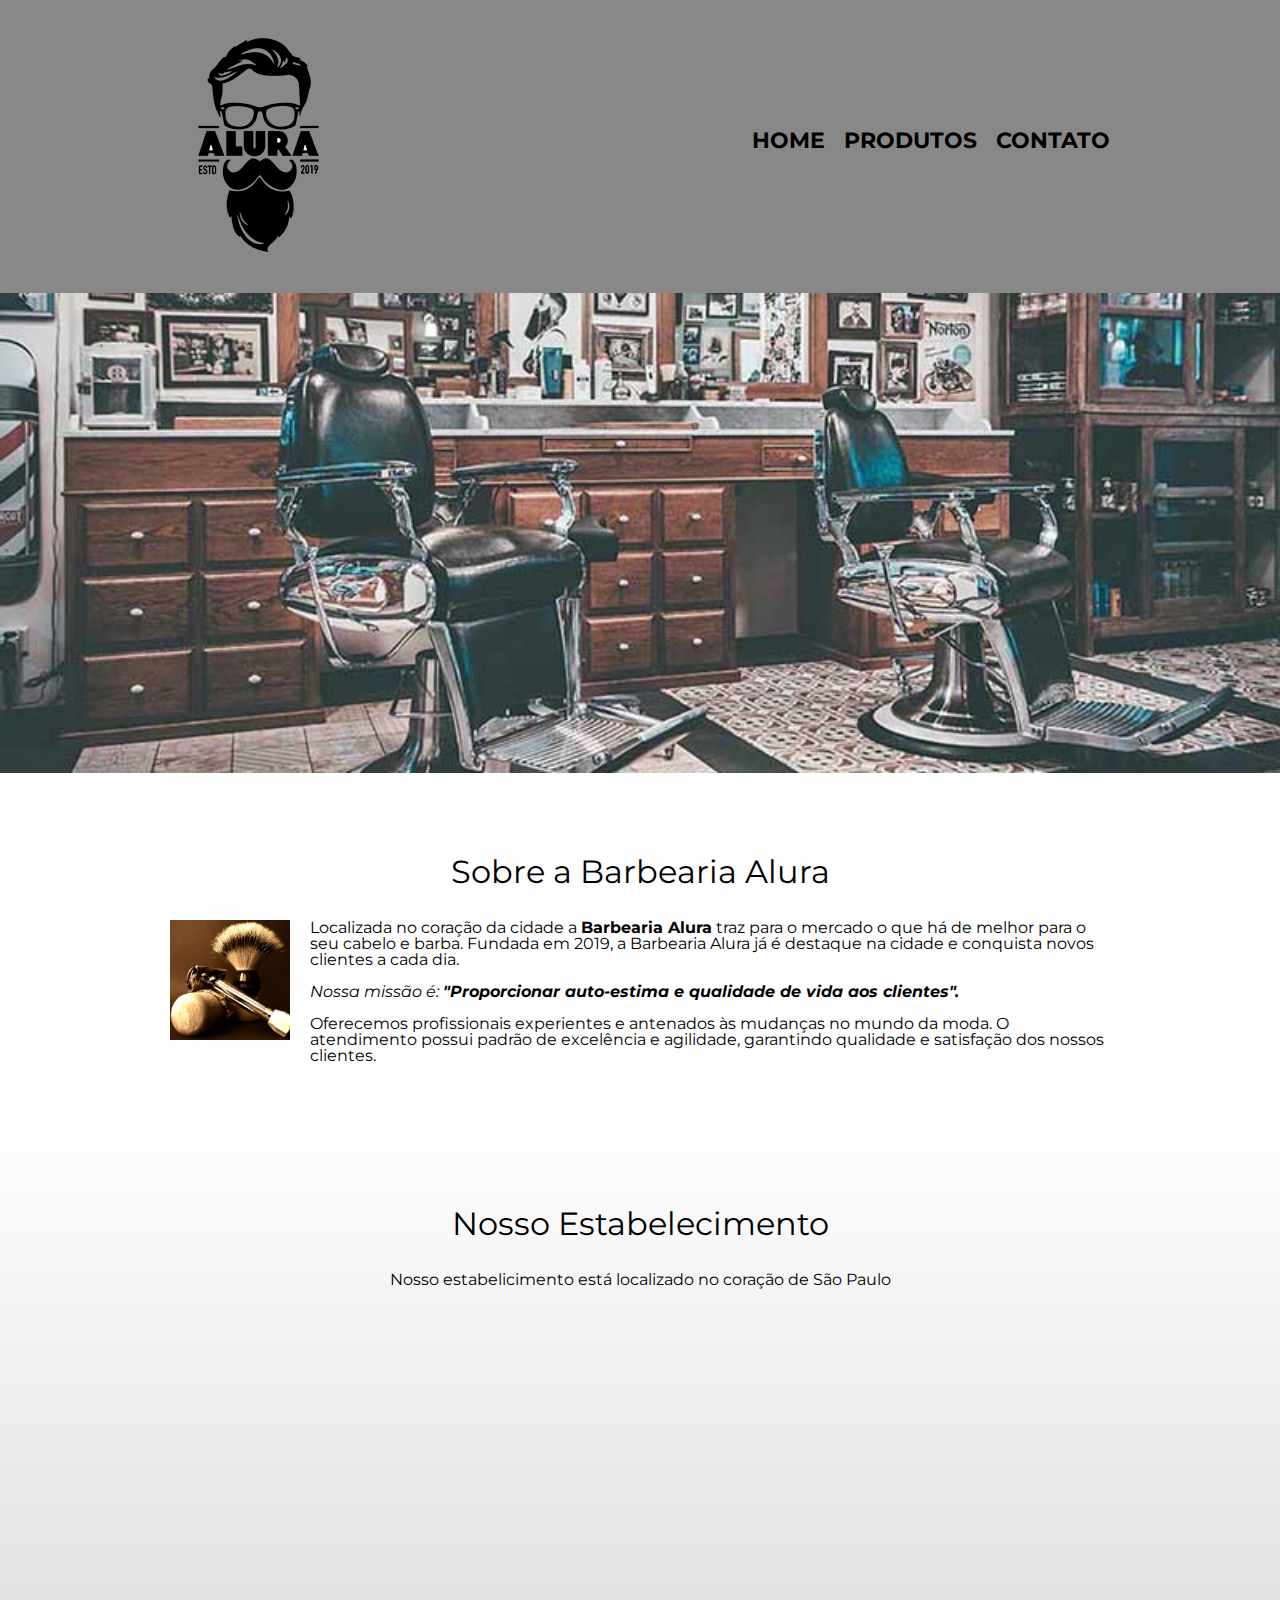
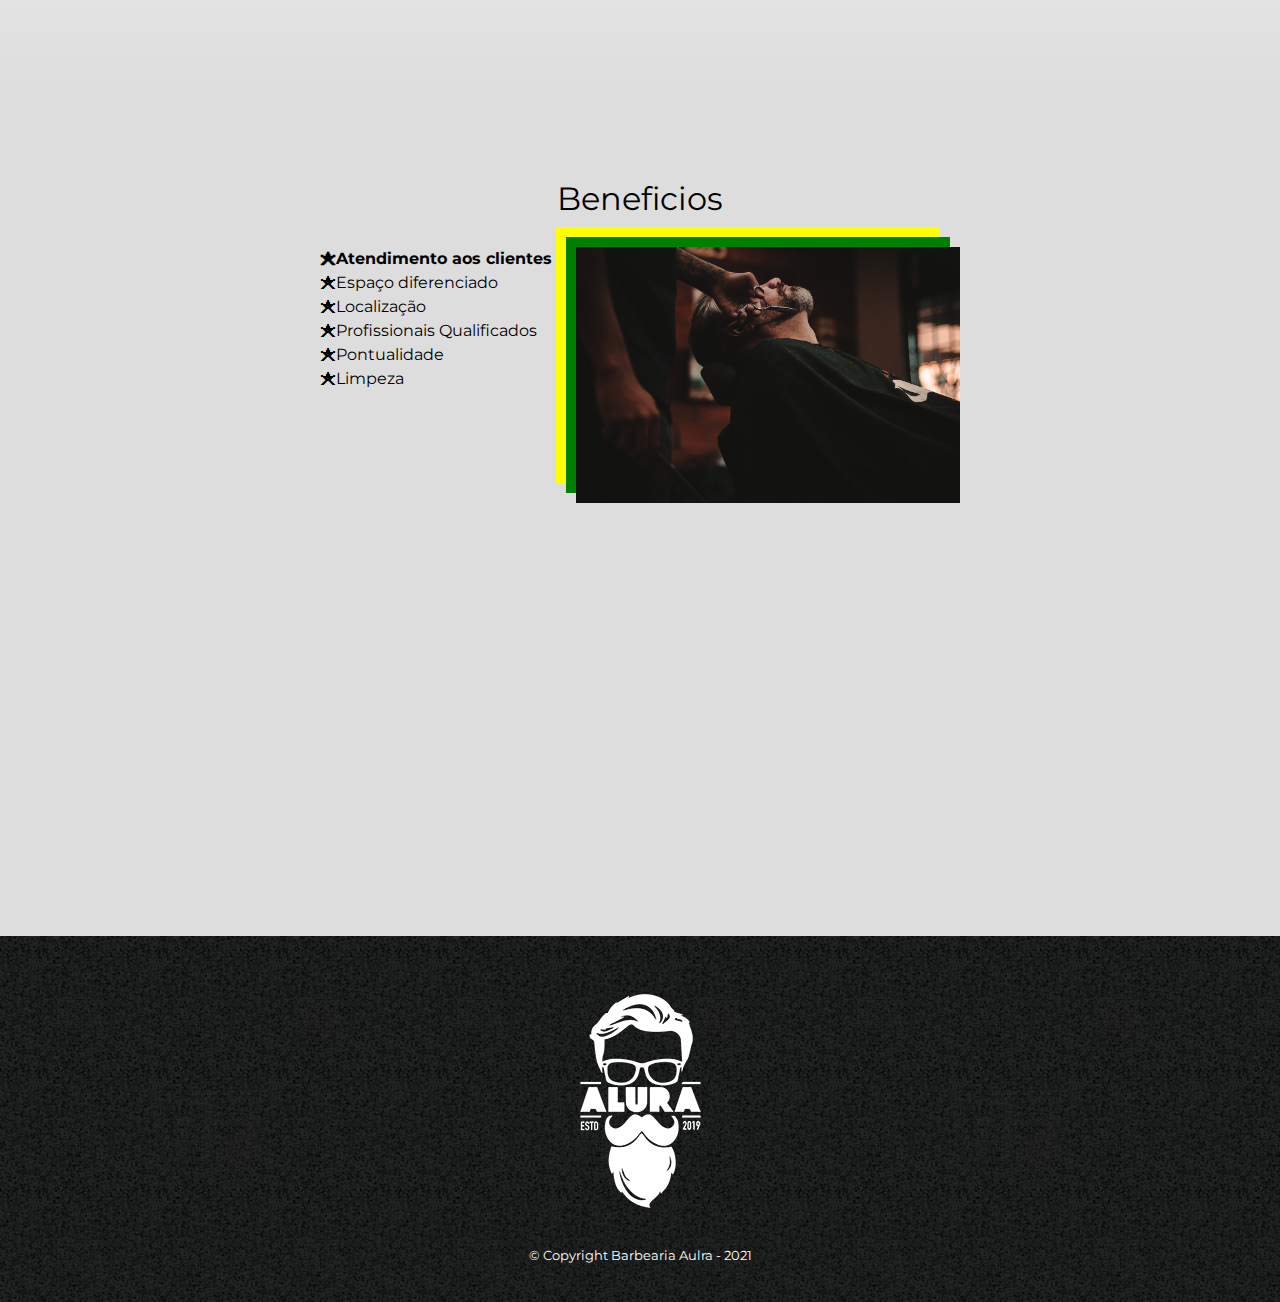
<file: index.html>
<!DOCTYPE html>
<html lang="pt-br">
    <head>
        <meta charset="UTF-8">
        <meta name="viewport" content="width=device-width">
        <title>Barbearia Alura</title>

        <link rel="stylesheet" href="css/reset.css">
        <link rel="stylesheet" href="css/style.css">
        <link rel="stylesheet" href="https://fonts.googleapis.com/css?family=Montserrat&display=swap">
        <!--<link rel="stylesheet" href="css/style-home.css">
        -->
    </head>
    <body>
        <header>
            <div class="caixa">
                <h1><img src="imagens/logo.png"></h1>
                <nav>
                    <ul>
                        <li><a href="index.html">Home</a></li>
                        <li><a href="produtos.html">Produtos</a></li>
                        <li><a href="contato.html">Contato</a></li>
                    </ul>
                </nav>
            </div>
        </header>

        <img class="banner" src="imagens/banner.jpg">

        <main>
            <section class="principal">
                <h2 class="titulo-principal">Sobre a Barbearia Alura</h2>

                <img class="utensilios" src="imagens/utensilios.jpg" alt="Utensilios de um barbeiro.">

                <p>Localizada no coração da cidade a <strong>Barbearia Alura</strong> traz para o mercado o que 
                    há de melhor para o seu cabelo e barba. Fundada em 2019, a Barbearia Alura 
                    já é destaque na cidade e conquista novos clientes a cada dia.</p>

                <p id="missao"><em>Nossa missão é: <strong>"Proporcionar auto-estima e qualidade de vida aos clientes".</strong></em></p>

                <p>Oferecemos profissionais experientes e antenados às mudanças no mundo da moda. 
                    O atendimento possui padrão de excelência e agilidade, garantindo qualidade e 
                    satisfação dos nossos clientes.</p>
            </section>

            <section class="mapa">
                <h3 class="titulo-principal">Nosso Estabelecimento</h3>
                <p>Nosso estabelicimento está localizado no coração de São Paulo</p>
                <div class="mapa-conteudo">
                    <iframe src="https://www.google.com/maps/embed?pb=!1m18!1m12!1m3!1d234012.7014855587!2d-46.772540383593764!3d-23.588244300000003!2m3!1f0!2f0!3f0!3m2!1i1024!2i768!4f13.1!3m3!1m2!1s0x94ce5a2b2ed7f3a1%3A0xab35da2f5ca62674!2sCaelum%20-%20Escola%20de%20Tecnologia!5e0!3m2!1spt-BR!2sbr!4v1616949403593!5m2!1spt-BR!2sbr" 
                    width="100%" height="300" style="border:0;" allowfullscreen="" loading="lazy"></iframe>
                </div>
            </section>

            <section class="beneficios">
                <h3 class="titulo-principal">Beneficios</h3>
                <div class="conteudo-beneficios">
                    <ul class="lista-beneficios">
                        <li class="itens">Atendimento aos clientes</li>
                        <li class="itens">Espaço diferenciado</li>
                        <li class="itens">Localização</li>
                        <li class="itens">Profissionais Qualificados</li>
                        <li class="itens">Pontualidade</li>
                        <li class="itens">Limpeza</li>
                    </ul><img class="imagem-beneficios" src="imagens/beneficios.jpg">
                </div>
                <div class="video">
                    <iframe width="100%" height="315" src="https://www.youtube.com/embed/wcVVXUV0YUY" 
                    frameborder="0" allow="accelerometer; autoplay; encrypted-media; gyroscope; picture-in-picture" 
                    allowfullscreen></iframe>
                </div>                
            </section>
        </main>

        <footer>
            <img src="imagens/logo-branco.png">
            <p class="copyright">&copy; Copyright Barbearia Aulra - 2021</p>
        </footer>
    </body>
</html>
</file>
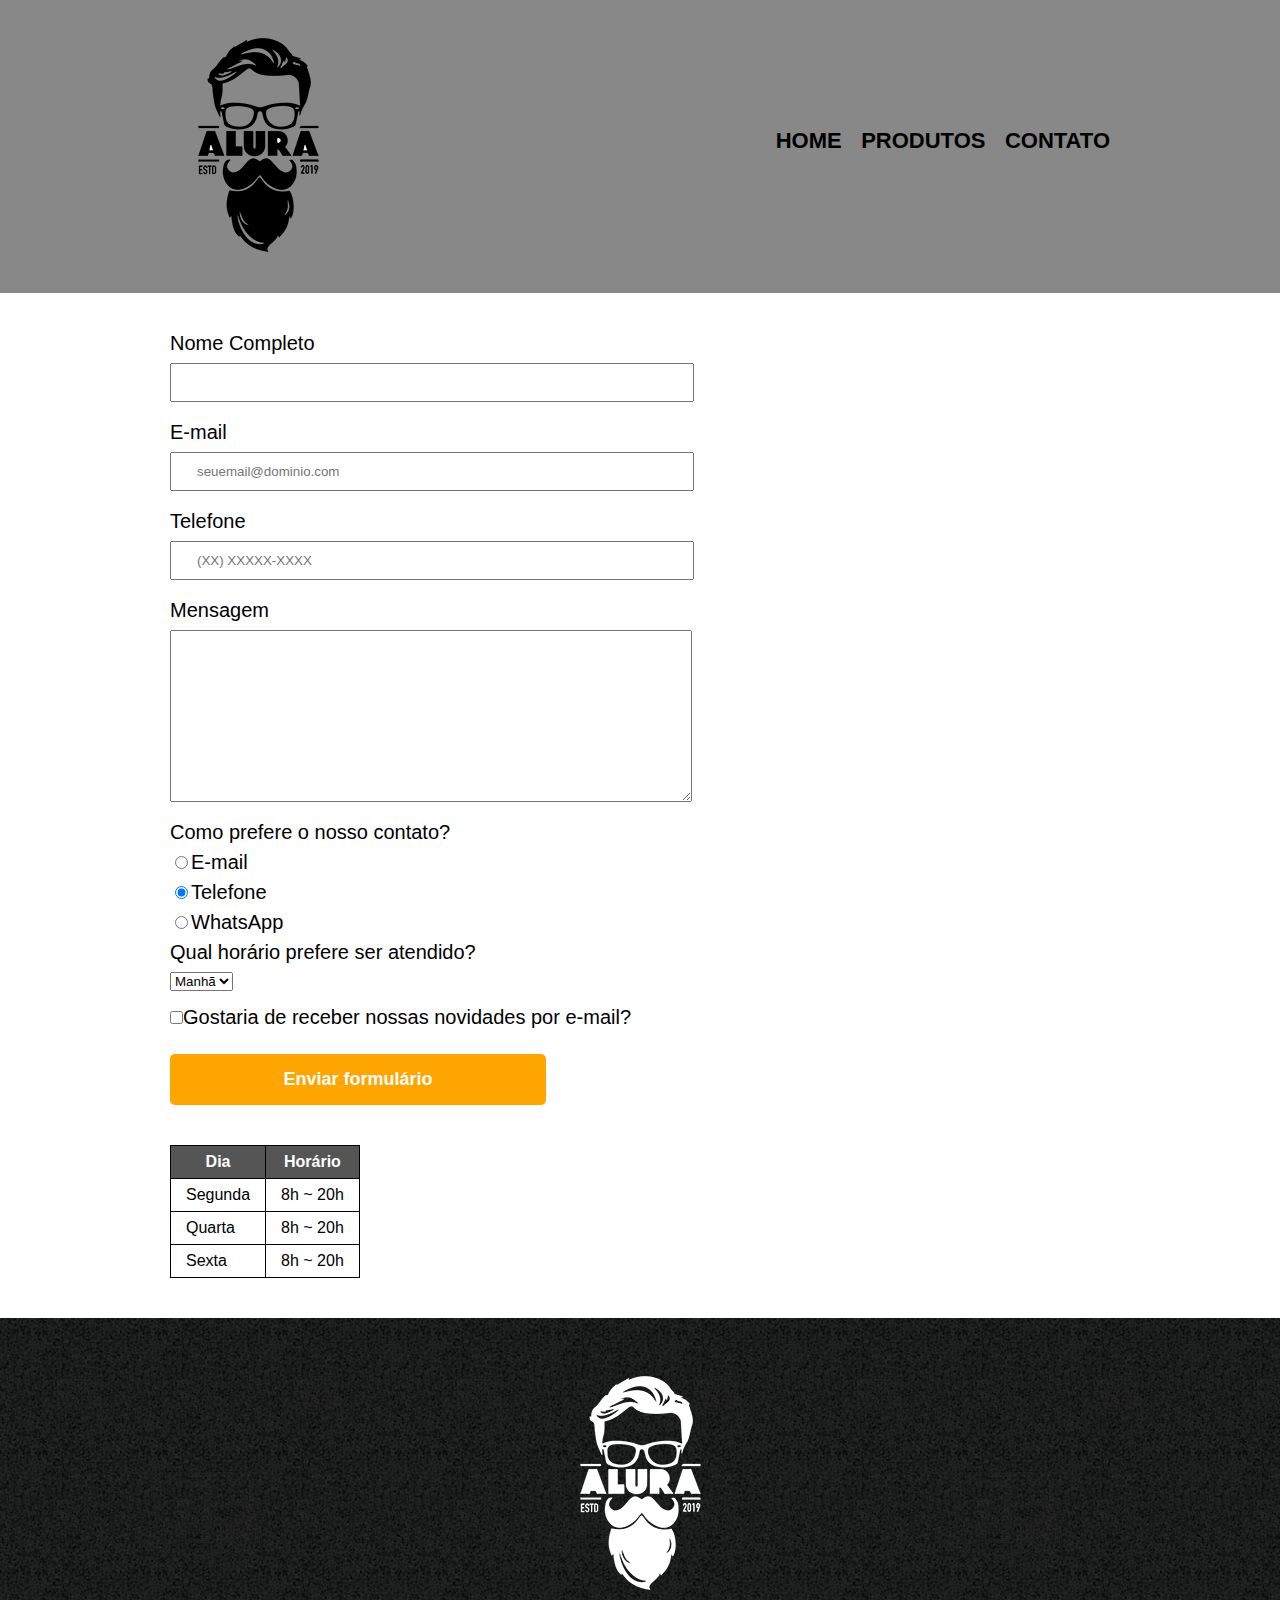
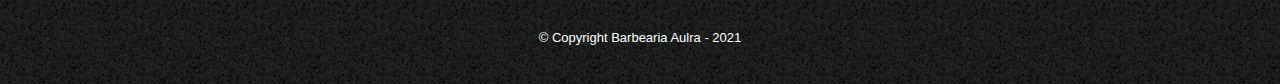
<file: contato.html>
<!DOCTYPE html>
<html lang="pt-br">
    <head>
        <meta charset="UTF-8">
        <title>Contato - Barbearia Alura</title>
        <link rel="stylesheet" href="css/reset.css">
        <link rel="stylesheet" href="css/style.css">
        <link rel="stylesheet" href="css/style-contato.css">
    </head>
    <body>
        <header>
            <div class="caixa">
                <h1><img src="imagens/logo.png" alt="Logo Barbearia Alura"></h1>
                <nav>
                    <ul>
                        <li><a href="index.html">Home</a></li>
                        <li><a href="produtos.html">Produtos</a></li>
                        <li><a href="contato.html">Contato</a></li>
                    </ul>
                </nav>
            </div>
        </header>
        
        <main>
            <form>
                <label for="nomecompleto">Nome Completo</label>
                <input type="text" id="nomecompleto" class="input-padrao" required>

                <label for="email">E-mail</label>
                <input type="email" id="email" class="input-padrao" required placeholder="seuemail@dominio.com">

                <label for="telefone">Telefone</label>
                <input type="tel" id="telefone" class="input-padrao" required placeholder="(XX) XXXXX-XXXX">

                <label for="mensagem">Mensagem</label>
                <textarea id="mensagem" cols="70" rows="10" class="input-padrao" required></textarea>
                
                <fieldset>
                    <legend>Como prefere o nosso contato?</legend>
                    <label for="radioemail"><input type="radio" name="contato" value="email" id="radioemail">E-mail</label>
                    

                    <label for="radiotelefone"><input type="radio" name="contato" value="telefone" id="radiotelefone" checked>Telefone</label>
                    

                    <label for="radiowhatsapp"><input type="radio" name="contato" value="whatsapp" id="radiowhatsapp">WhatsApp</label>
                </fieldset>

                <fieldset>
                    <legend>Qual horário prefere ser atendido?</legend>
                    <select name="" id="">
                        <option value="">Manhã</option>
                        <option value="">Tarde</option>
                        <option value="">Noite</option>
                    </select>
                </fieldset>
                <label><input class="checkbox" type="checkbox">Gostaria de receber nossas novidades por e-mail?</label>

                <input type="submit" value="Enviar formulário" class="enviar">
            </form>

            <table>
                <thead>
                    <tr>
                        <th>Dia</th>
                        <th>Horário</th>
                    </tr>
                </thead>
                <tbody>
                    <tr>
                        <td>Segunda</td>
                        <td>8h ~ 20h</td>
                    </tr>
                    <tr>
                        <td>Quarta</td>
                        <td>8h ~ 20h</td>
                    </tr>
                    <tr>
                        <td>Sexta</td>
                        <td>8h ~ 20h</td>
                    </tr>
                </tbody>
            </table>
        </main>
        
        <footer>
            <img src="imagens/logo-branco.png" alt="Logo Barbearia Alura">
            <p class="copyright">&copy; Copyright Barbearia Aulra - 2021</p>
        </footer>
    </body>
</html>
</file>
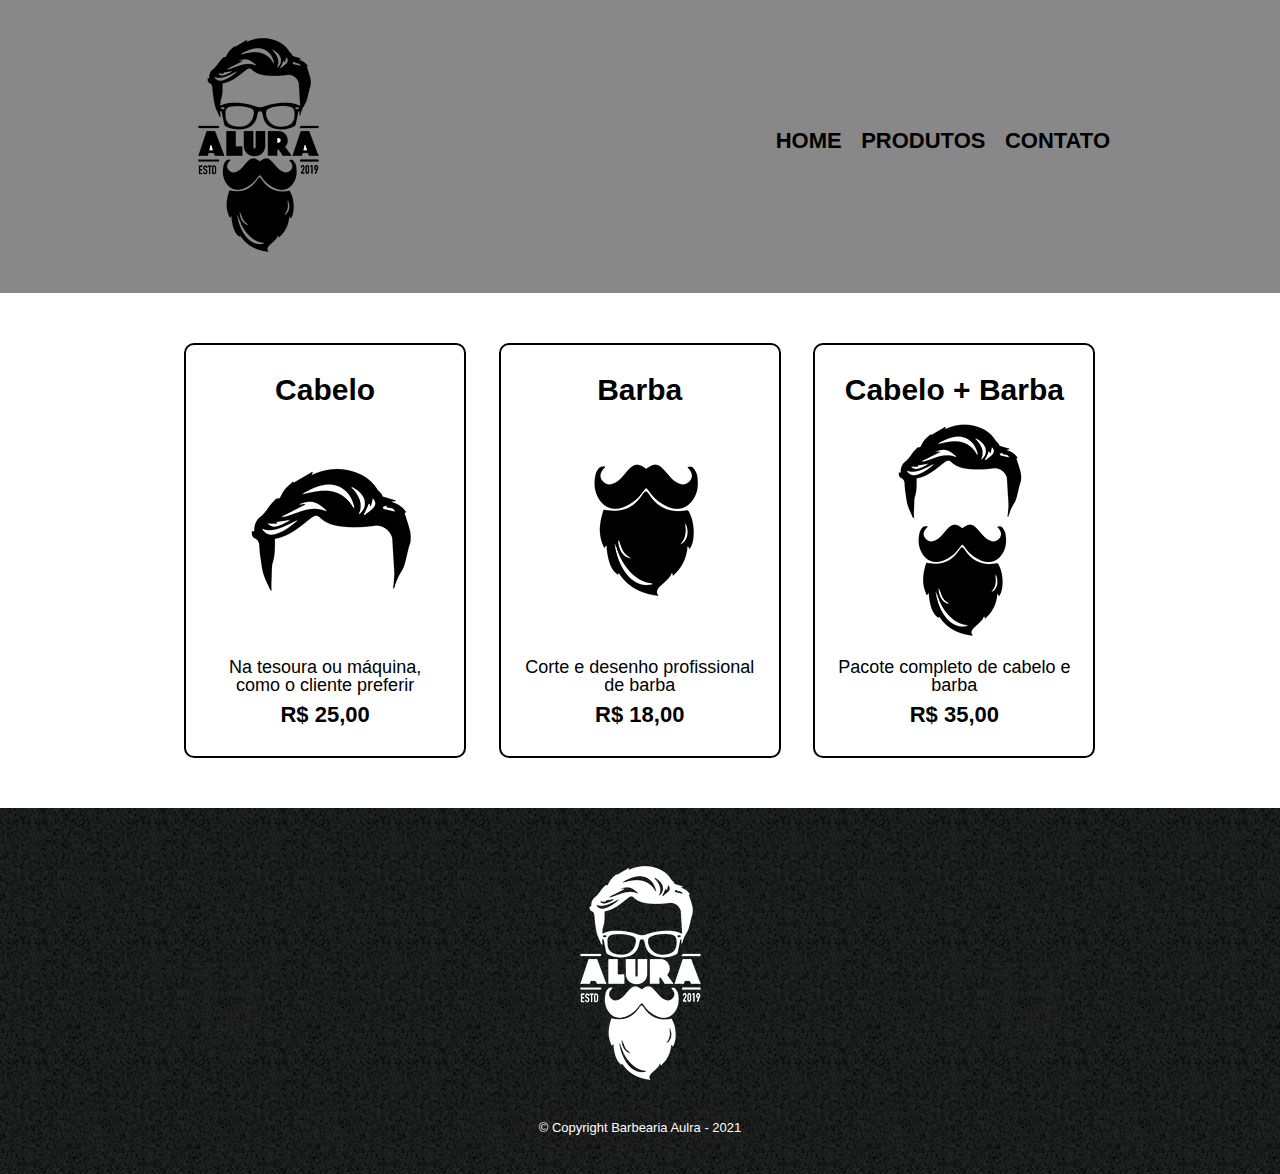
<file: produtos.html>
<!DOCTYPE html>
<html lang="pt-br">
    <head>
        <meta charset="UTF-8">
        <title>Produtos - Barbearia Alura</title>
        <link rel="stylesheet" href="css/reset.css">
        <link rel="stylesheet" href="css/style.css">
    </head>
    <body>
        <header>
            <div class="caixa">
                <h1><img src="imagens/logo.png"></h1>
                <nav>
                    <ul>
                        <li><a href="index.html">Home</a></li>
                        <li><a href="produtos.html">Produtos</a></li>
                        <li><a href="contato.html">Contato</a></li>
                    </ul>
                </nav>
            </div>
        </header>

        <main>
            <ul class="produtos">
                <li>
                    <h2>Cabelo</h2>
                    <img src="imagens/cabelo.jpg">
                    <p class="produto-descricao">Na tesoura ou máquina, como o cliente preferir</p>
                    <p class="produto-preco">R$ 25,00</p>
                </li>
                <li>
                    <h2>Barba</h2>
                    <img src="imagens/barba.jpg">
                    <p class="produto-descricao">Corte e desenho profissional de barba</p>
                    <p class="produto-preco">R$ 18,00</p>
                </li>
                <li>
                    <h2>Cabelo + Barba</h2>
                    <img src="imagens/cabelo+barba.jpg">
                    <p class="produto-descricao">Pacote completo de cabelo e barba</p>
                    <p class="produto-preco">R$ 35,00</p>
                </li>
            </ul>
        </main>

        <footer>
            <img src="imagens/logo-branco.png">
            <p class="copyright">&copy; Copyright Barbearia Aulra - 2021</p>
        </footer>
    </body>
</html>
</file>
<file: css/style.css>
body{
    font-family: 'Montserrat', sans-serif;
}

header{
    background: #888;
    padding: 20px 0;
}

.caixa{
    position: relative;
    width: 940px;
    margin: 0 auto;
}

nav{
    position: absolute;
    top: 110px;
    right: 0;
}
nav li{
    display: inline;
    margin: 0 0 0 15px;
}

nav a{
    text-transform: uppercase;
    color: #000;
    font-weight: bold;
    font-size: 22px;
    text-decoration: none;
}

nav a:hover{
    color: #0ff;
    text-decoration: underline;
}

.produtos{
    width: 940px;
    margin: 0 auto;
    padding: 50px 50px;
}

.produtos li{
    display: inline-block;
    text-align: center;
    width: 30%;
    vertical-align: top;
    margin: 0 1.5%;
    padding: 30px 20px;
    box-sizing: border-box;
    border: 2px solid #000;
    border-radius: 10px;
}

.produtos li:hover{
    border-color: #0ff;
}
.produtos li:hover h2{
    font-size: 34px;
}

.produtos li:active{
    border-color: #cff;
}

.produtos h2{
    font-size: 30px;
    font-weight: bold;
}

.produto-descricao{
    font-size: 18px;
}

.produto-preco{
    font-size: 22px;
    font-weight: bold;
    margin-top: 10px;
}

footer{
    text-align: center;
    background: url("../imagens/bg.jpg");
    padding: 40px 0;
}

.copyright{
    color: #fff;
    font-size: 13px;
    margin-top: 20px;
}

/* css da página inicial*/
.banner{
    width: 100%;
}

.principal{
    padding: 3em 0;
    background: #fefefe;
    width: 940px;
    margin: 0 auto;
}

.titulo-principal{
    text-align: center;
    font-size: 2em;
    margin: 1em 0 1em;
    clear: left;
    /*text-shadow: 3px 3px #000;*/
}
/*
.titulo-principal::first-letter{
    font-weight: bold;
}
*/

.itens:before{
    content: "🟊";
}

/*
.itens:after{
    content: ;
}*/

.principal p{
    margin: 0 0 1em;
}

.principal strong{
    font-weight: bold;
}

.principal em{
    font-style: italic;
}

.utensilios{
    width: calc(15% - 21px);
    float: left;
    margin: 0 20px 20px 0;
}

.mapa{
    padding: 3em 0;
    background: linear-gradient(#fefefe, #ddd);
}
.mapa-conteudo{
    width: 940px;
    margin: 2em auto;
}
.mapa p{
    margin: 0 0 2em;
    text-align: center;
}

.beneficios{
    padding: 3em 0;
    background: #ddd;
}

.conteudo-beneficios{
    width: 640px;
    margin: auto;
}

.lista-beneficios{
    width: 40%;
    display: inline-block;
    vertical-align: top;
}

.itens{
    line-height: 1.5;
}
/*
.itens:nth-child(2n){
    font-weight: bold;
}
*/

.itens:first-child{
    font-weight: bold;
}

.imagem-beneficios{
    width: 60%;
    opacity: 1;
    transition: 1s;
    box-shadow: -10px -10px green, -20px -20px yellow;
    /*box-shadow: inset 0 0 10px #000;*/
}

.imagem-beneficios:hover{
    opacity: 0.5;
}

.video{
    width: 560px;
    margin: 2em auto;
}
/*
main > p{
    background: red;
}

img + p{
    background: blue;
}

img ~ p{
    background: yellow;
}

.principal p:not(#missao){
    background: orange;
}
*/

/* MOBILE */

@media screen and (max-width: 480px){
    .caixa, .principal, .mapa-conteudo, .conteudo-beneficios, .video{
        width: auto;
    }

    h1{
        text-align: center;
    }
    nav{
        position: static;
    }
    .utensilios, .utensilios ~ p, .lista-beneficios{
        margin: 0 0 0 2%;
    }
    .lista-beneficios, .imagem-beneficios{
        width: 100%;
    }
}
</file>
<file: css/style-home.css>
#banner{
    width: 100%;
}

.titulo-principal{
   padding-left: 20px;
}

p{
    text-align: center;
    padding-bottom: 10px;
}

#missao{
    font-size: 20px;
}

em strong{
    color: red;
}

.itens{
    font-style: italic;
    font-size: 18px;
    padding: 5px 0 10px;
}

.principal{
    padding: 50px;
}

.beneficios{
    background: #eee;
    padding: 20px;
}

.titulo-centralizado{
    text-align: center;
}

h2{
    font-size: 30px;
}

h3{
    font-size: 25px;
}

h2, h3{
    font-size: 30px;
    font-weight: bold;
    padding: 20px 0;
}

.beneficios ul{
    display: inline-block;
    vertical-align: top;
    width: 20%;
    margin: 10% 0 0 15%;
}

.imagembeneficios{
    width: 50%;
}
</file>
<file: css/style-contato.css>
main{
    width: 940px;
    margin: 0 auto;
}

form{
    margin: 40px 0;
}

form label, form  legend{
    display: block;
    font-size: 20px;
    margin: 0 0 10px;
}
.input-padrao{
    display: block;
    margin: 0 0 20px;
    padding: 10px 25px;
    width: 50%;
}

.checkbox{
    margin: 20px 0;
}

.enviar{
    width: 40%;
    padding: 15px 0;
    background: orange;
    color: white;
    font-weight: bold;
    font-size: 18px;
    border: none;
    border-radius: 5px;
    transition: 1s all;
}

.enviar:hover{
    background: darkorange;
    cursor: pointer;
    transform: scale(1.1);
}

table{
    margin: 20px 0 40px;
}

thead{
    background: #555;
    color: #fff;
    font-weight: bold;
}

td, th{
    border: 1px solid #000;
    padding: 8px 15px;
}
</file>
